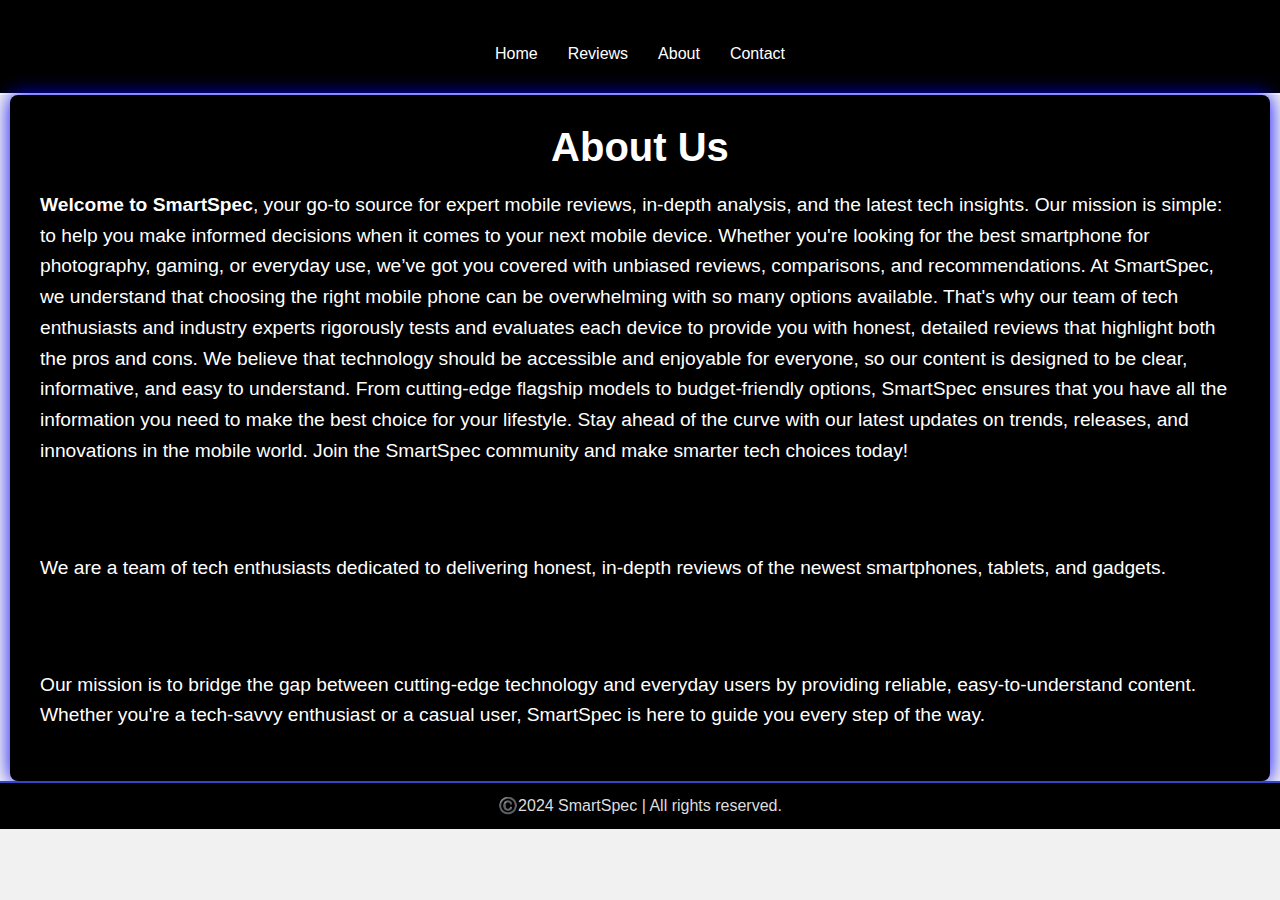
<file: aboutus.html>
<!DOCTYPE html>
<html lang="en">
<head>
    <meta charset="UTF-8">
    <meta name="viewport" content="width=device-width, initial-scale=1.0">
    <meta name="description" content="About Us - SmartSpec Mobile Reviews">
    <title>About Us | SmartSpec</title>
    <link rel="stylesheet" href="style.css">
</head>
<body>
    <header>
        <div class="menu">
            <a href="index.html">Home</a>
            <a href="review.html">Reviews</a>
            <a href="aboutus.html">About</a>
            <a href="contactus.html">Contact</a>
        </div>
    
        
    </header>

    <div id="about">
        <h2>About Us</h2>
        <p><strong>Welcome to SmartSpec</strong>, your go-to source for expert mobile reviews, in-depth analysis, and the latest tech insights. Our mission is simple: to help you make informed decisions when it comes to your next mobile device. Whether you're looking for the best smartphone for photography, gaming, or everyday use, we’ve got you covered with unbiased reviews, comparisons, and recommendations.

            At SmartSpec, we understand that choosing the right mobile phone can be overwhelming with so many options available. That's why our team of tech enthusiasts and industry experts rigorously tests and evaluates each device to provide you with honest, detailed reviews that highlight both the pros and cons.
            
            We believe that technology should be accessible and enjoyable for everyone, so our content is designed to be clear, informative, and easy to understand. From cutting-edge flagship models to budget-friendly options, SmartSpec ensures that you have all the information you need to make the best choice for your lifestyle.
            
            Stay ahead of the curve with our latest updates on trends, releases, and innovations in the mobile world. Join the SmartSpec community and make smarter tech choices today!</p>
        <h3>Who We Are:</h3>
            <p>We are a team of tech enthusiasts dedicated to delivering honest, in-depth reviews of the newest smartphones, tablets, and gadgets.</p>
        <h3>What We Do:</h3>
            <p>Our mission is to bridge the gap between cutting-edge technology and everyday users by providing reliable, easy-to-understand content. Whether you're a tech-savvy enthusiast or a casual user, SmartSpec is here to guide you every step of the way.</p>
    </div>

    <footer>
        <p>©️2024 SmartSpec | All rights reserved.</p>
    </footer>
</body>
</html>
</file>
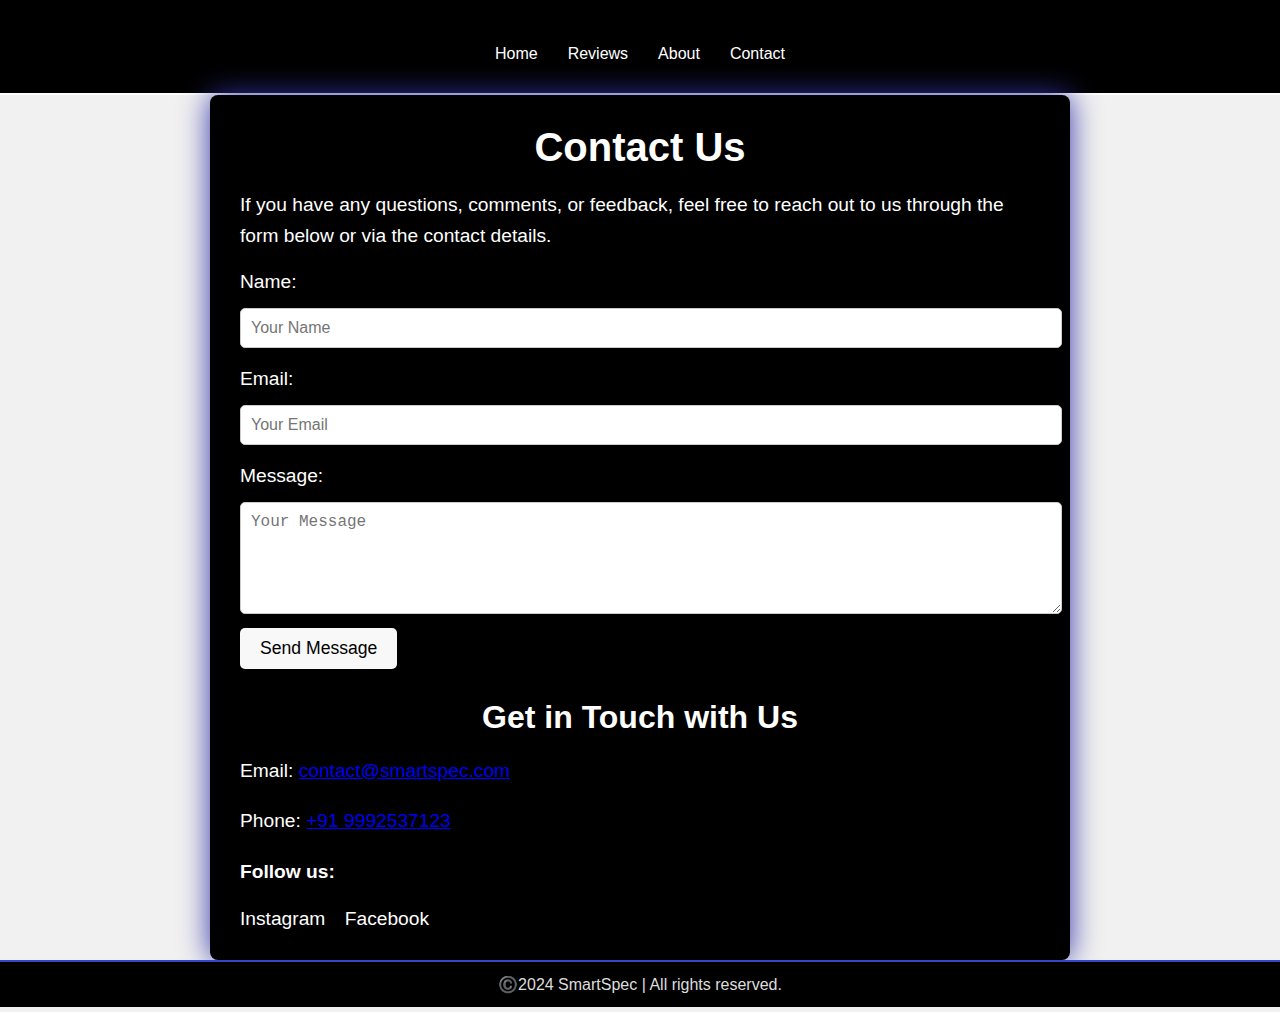
<file: contactus.html>
<!DOCTYPE html>
<html lang="en">
<head>
    <meta charset="UTF-8">
    <meta name="viewport" content="width=device-width, initial-scale=1.0">
    <meta name="description" content="Contact page for SmartSpec - Get in touch with us">
    <title>Contact Us - SmartSpec</title>
    <link rel="stylesheet" href="style.css">
</head>
<body>
    <header>
        <div class="menu">
            <a href="index.html">Home</a>
            <a href="review.html">Reviews</a>
            <a href="aboutus.html">About</a>
            <a href="contact.html">Contact</a>
        </div>
    </header>

    <main>
        <section id="contact">
            <h2>Contact Us</h2>
            <p>If you have any questions, comments, or feedback, feel free to reach out to us through the form below or via the contact details.</p>


            <form>
                <label for="name">Name:</label>
                <input type="text" id="name" name="name" required placeholder="Your Name">

                <label for="email">Email:</label>
                <input type="email" id="email" name="email" required placeholder="Your Email">

                <label for="message">Message:</label>
                <textarea id="message" name="message" rows="5" required placeholder="Your Message"></textarea>

                <button type="submit">Send Message</button>
            </form>


            <div class="contact-details">
                <h3>Get in Touch with Us</h3>
                <p>Email: <a href="mailto:contact@smartspec.com">contact@smartspec.com</a></p>
                <p>Phone: <a href="tel:+1234567890">+91 9992537123</a></p>

                <div class="social-media">
                    <p><strong>Follow us:</strong></p>
                    <a href="https://www.instagram.com" class="instagram">Instagram</a>
                    <a href="https://www.facebook.com" class="facebook">Facebook</a>
                </div>
            </div>
        </section>
    </main>

    <footer>
        <p>©️2024 SmartSpec | All rights reserved.</p>
    </footer>
</body>
</html>
</file>
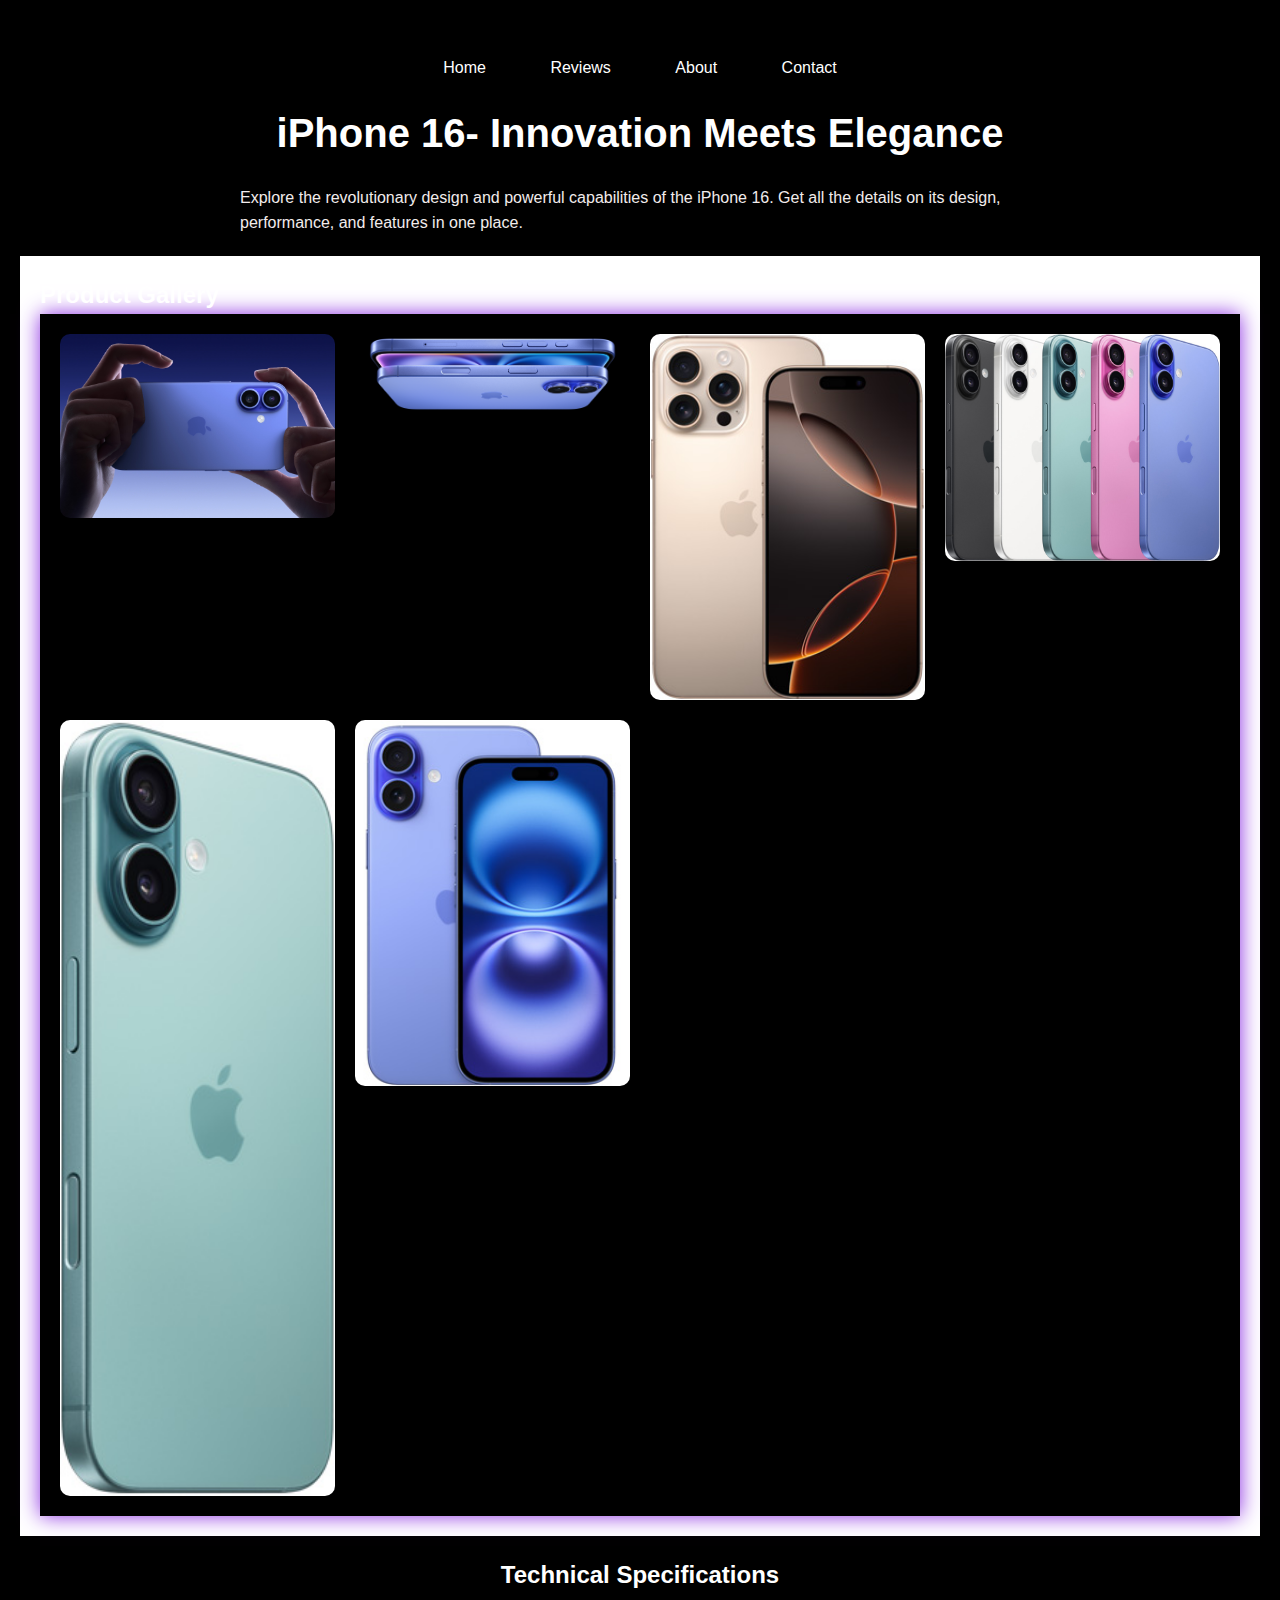
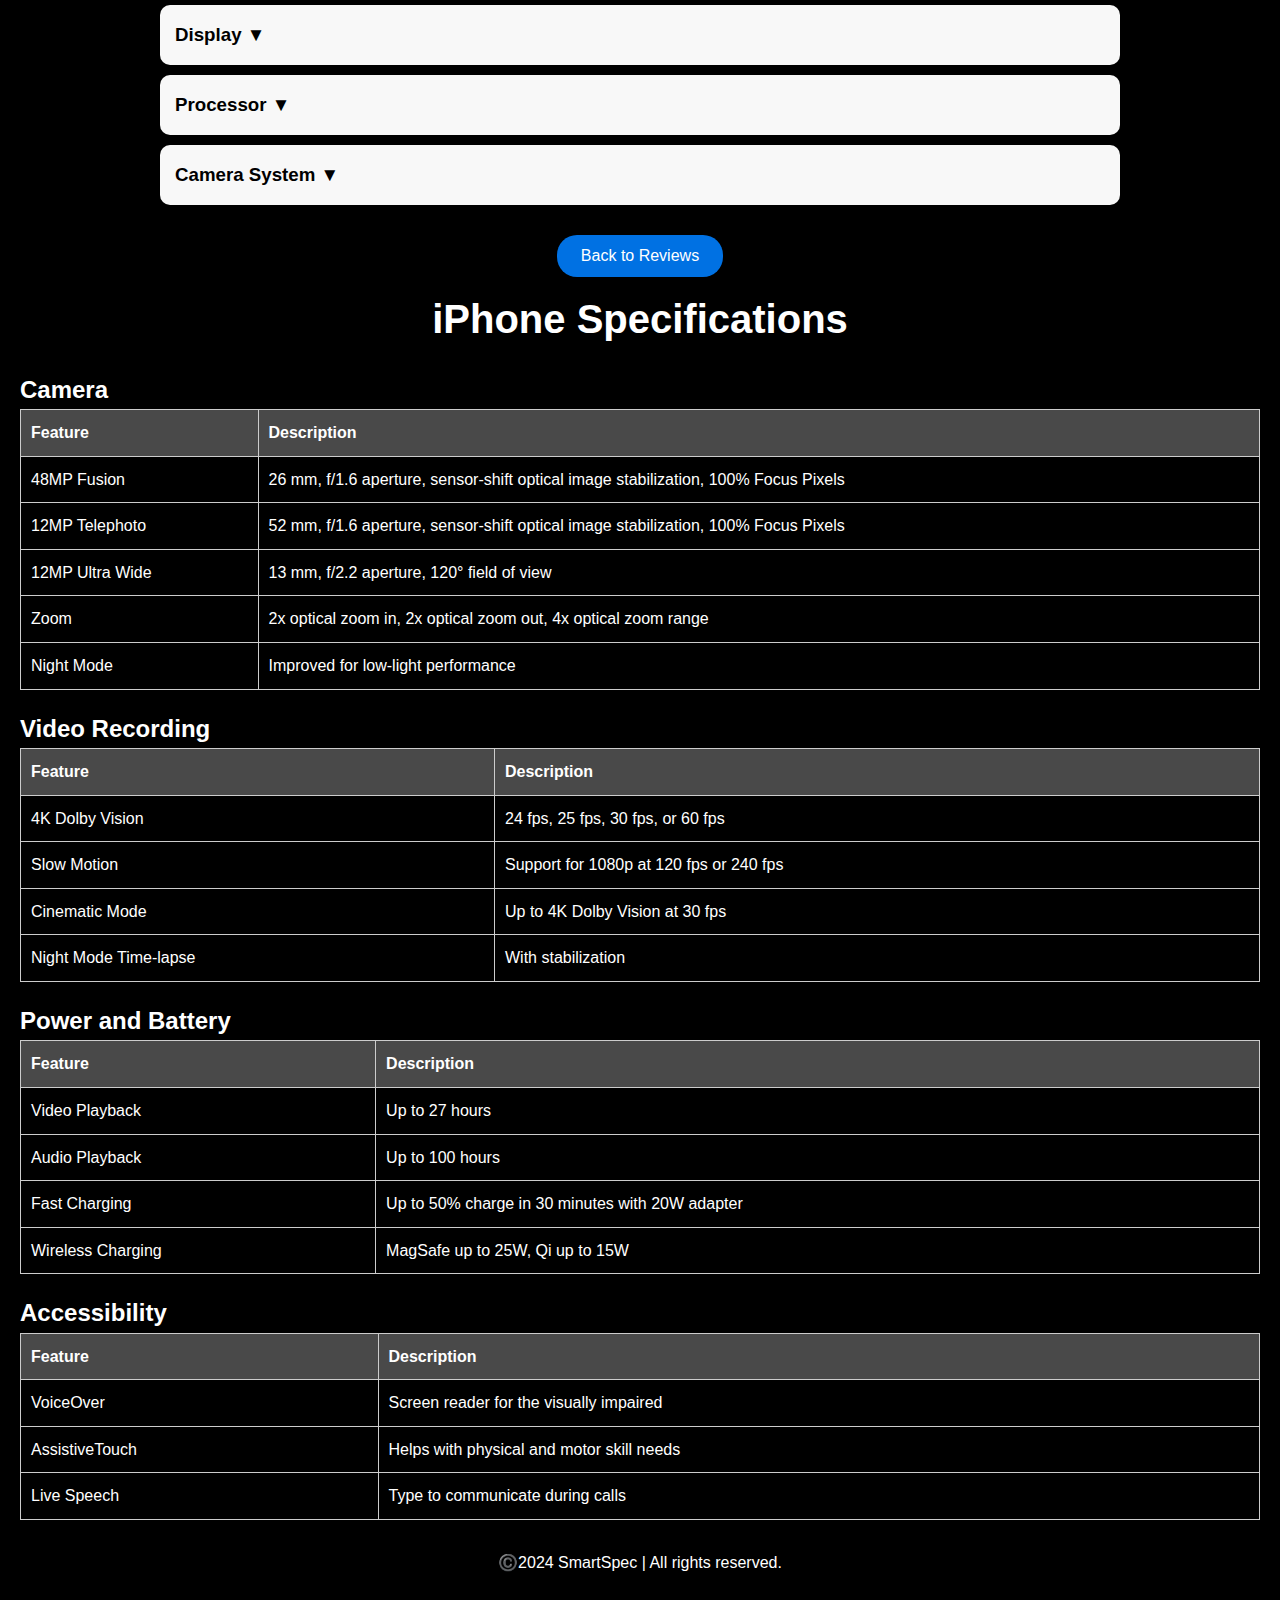
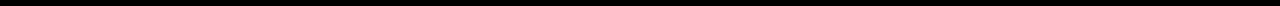
<file: iphone16.html>
<!DOCTYPE html>
<html lang="en">
<head>
    <meta charset="UTF-8">
    <meta name="viewport" content="width=device-width, initial-scale=1.0">
    <title>iPhone 16- Features & Specs</title>
    <link rel="stylesheet" href="iphone16.css">
</head>
<body>

    
    <header>
            <div class="menu">
                <a href="index.html">Home</a>
                <a href="review.html">Reviews</a>
                <a href="aboutus.html">About</a>
                <a href="contactus.html">Contact</a>
            </div>
    </header>
    <h1>iPhone 16- Innovation Meets Elegance</h1>
        <p class="intro">
            Explore the revolutionary design and powerful capabilities of the iPhone 16. 
            Get all the details on its design, performance, and features in one place.
        </p>
    
    <section class="gallery-section">
        <h2>Product Gallery</h2>
        <div class="image-gallery">
            <img src="./images/blue back look.jpg" alt="Front View" class="gallery-img">
            <img src="./images/k12345432.png" alt="Back View" class="gallery-img">
            <img src="./images/graphite.jpg" alt="Graphite" class="gallery-img">
            <img src="./images/all colcour.jpg" alt="Silver" class="gallery-img">
            <img src="./images/green.jpg" alt="Gold" class="gallery-img">
            <img src="./images/blue.jpg" alt="Deep Blue" class="gallery-img">
        </div>
    </section>

    
    <section class="specs-section">
        <h2>Technical Specifications</h2>
        
        <div class="spec-box" onclick="toggleSpec('display')">
            <h3>Display ▼</h3>
            <div id="display" class="spec-content">
                <p>6.9-inch Super Retina XDR OLED</p>
                <p>120Hz ProMotion</p>
                <p>Always-On Display</p>
                <p>2796 x 1290 resolution</p>
            </div>
        </div>

        <div class="spec-box" onclick="toggleSpec('processor')">
            <h3>Processor ▼</h3>
            <div id="processor" class="spec-content">
                <p>A18 Bionic chip with 3nm technology</p>
                <p>6-core CPU</p>
                <p>5-core GPU</p>
            </div>
        </div>

        <div class="spec-box" onclick="toggleSpec('camera')">
            <h3>Camera System ▼</h3>
            <div id="camera" class="spec-content">
                <h4>Rear Cameras:</h4>
                <ul>
                    <li>48MP main camera</li>
                    <li>12MP ultra-wide</li>
                    <li>12MP telephoto (6x optical zoom)</li>
                </ul>
                <h4>Front Camera:</h4>
                <p>12MP TrueDepth camera with autofocus</p>
            </div>
        </div>

       
    </section>

    <footer>
        <button onclick="history.back()" class="back-btn">Back to Reviews</button>
    </footer>

    <title>iPhone Specifications</title>
    <style>
        body {
            font-family: Arial, sans-serif;
            margin: 20px;
            line-height: 1.6;
        }
        table {
            width: 100%;
            border-collapse: collapse;
            margin-bottom: 20px;
        }
        th, td {
            border: 1px solid #ccc;
            padding: 10px;
            text-align: left;
        }
        th {
            background-color: #f4f4f4;
        }
        h2 {
            color: #333;
        }
    </style>
</head>
<body>
    <h1>iPhone Specifications</h1>

    <h2>Camera</h2>
    <table>
        <tr>
            <th class="colr">Feature</th>
            <th class="colr">Description</th>
        </tr>
        <tr>
            <td>48MP Fusion</td>
            <td>26 mm, f/1.6 aperture, sensor-shift optical image stabilization, 100% Focus Pixels</td>
        </tr>
        <tr>
            <td>12MP Telephoto</td>
            <td>52 mm, f/1.6 aperture, sensor-shift optical image stabilization, 100% Focus Pixels</td>
        </tr>
        <tr>
            <td>12MP Ultra Wide</td>
            <td>13 mm, f/2.2 aperture, 120° field of view</td>
        </tr>
        <tr>
            <td>Zoom</td>
            <td>2x optical zoom in, 2x optical zoom out, 4x optical zoom range</td>
        </tr>
        <tr>
            <td>Night Mode</td>
            <td>Improved for low-light performance</td>
        </tr>
    </table>

    <h2>Video Recording</h2>
    <table>
        <tr>
            <th class="colr">Feature</th>
            <th class="colr">Description</th>
        </tr>
        <tr>
            <td>4K Dolby Vision</td>
            <td>24 fps, 25 fps, 30 fps, or 60 fps</td>
        </tr>
        <tr>
            <td>Slow Motion</td>
            <td>Support for 1080p at 120 fps or 240 fps</td>
        </tr>
        <tr>
            <td>Cinematic Mode</td>
            <td>Up to 4K Dolby Vision at 30 fps</td>
        </tr>
        <tr>
            <td>Night Mode Time-lapse</td>
            <td>With stabilization</td>
        </tr>
    </table>

    <h2>Power and Battery</h2>
    <table>
        <tr>
            <th class="colr">Feature</th>
            <th class="colr">Description</th>
        </tr>
        <tr>
            <td>Video Playback</td>
            <td>Up to 27 hours</td>
        </tr>
        <tr>
            <td>Audio Playback</td>
            <td>Up to 100 hours</td>
        </tr>
        <tr>
            <td>Fast Charging</td>
            <td>Up to 50% charge in 30 minutes with 20W adapter</td>
        </tr>
        <tr>
            <td>Wireless Charging</td>
            <td>MagSafe up to 25W, Qi up to 15W</td>
        </tr>
    </table>

    <h2>Accessibility</h2>
    <table>
        <tr>
            <th class="colr">Feature</th>
            <th class="colr">Description</th>
        </tr>
        <tr>
            <td>VoiceOver</td>
            <td>Screen reader for the visually impaired</td>
        </tr>
        <tr>
            <td>AssistiveTouch</td>
            <td>Helps with physical and motor skill needs</td>
        </tr>
        <tr>
            <td>Live Speech</td>
            <td>Type to communicate during calls</td>
        </tr>
    </table>

    <footer>
        <p>©️2024 SmartSpec | All rights reserved.</p>
    </footer>

</body>
</html>
</file>
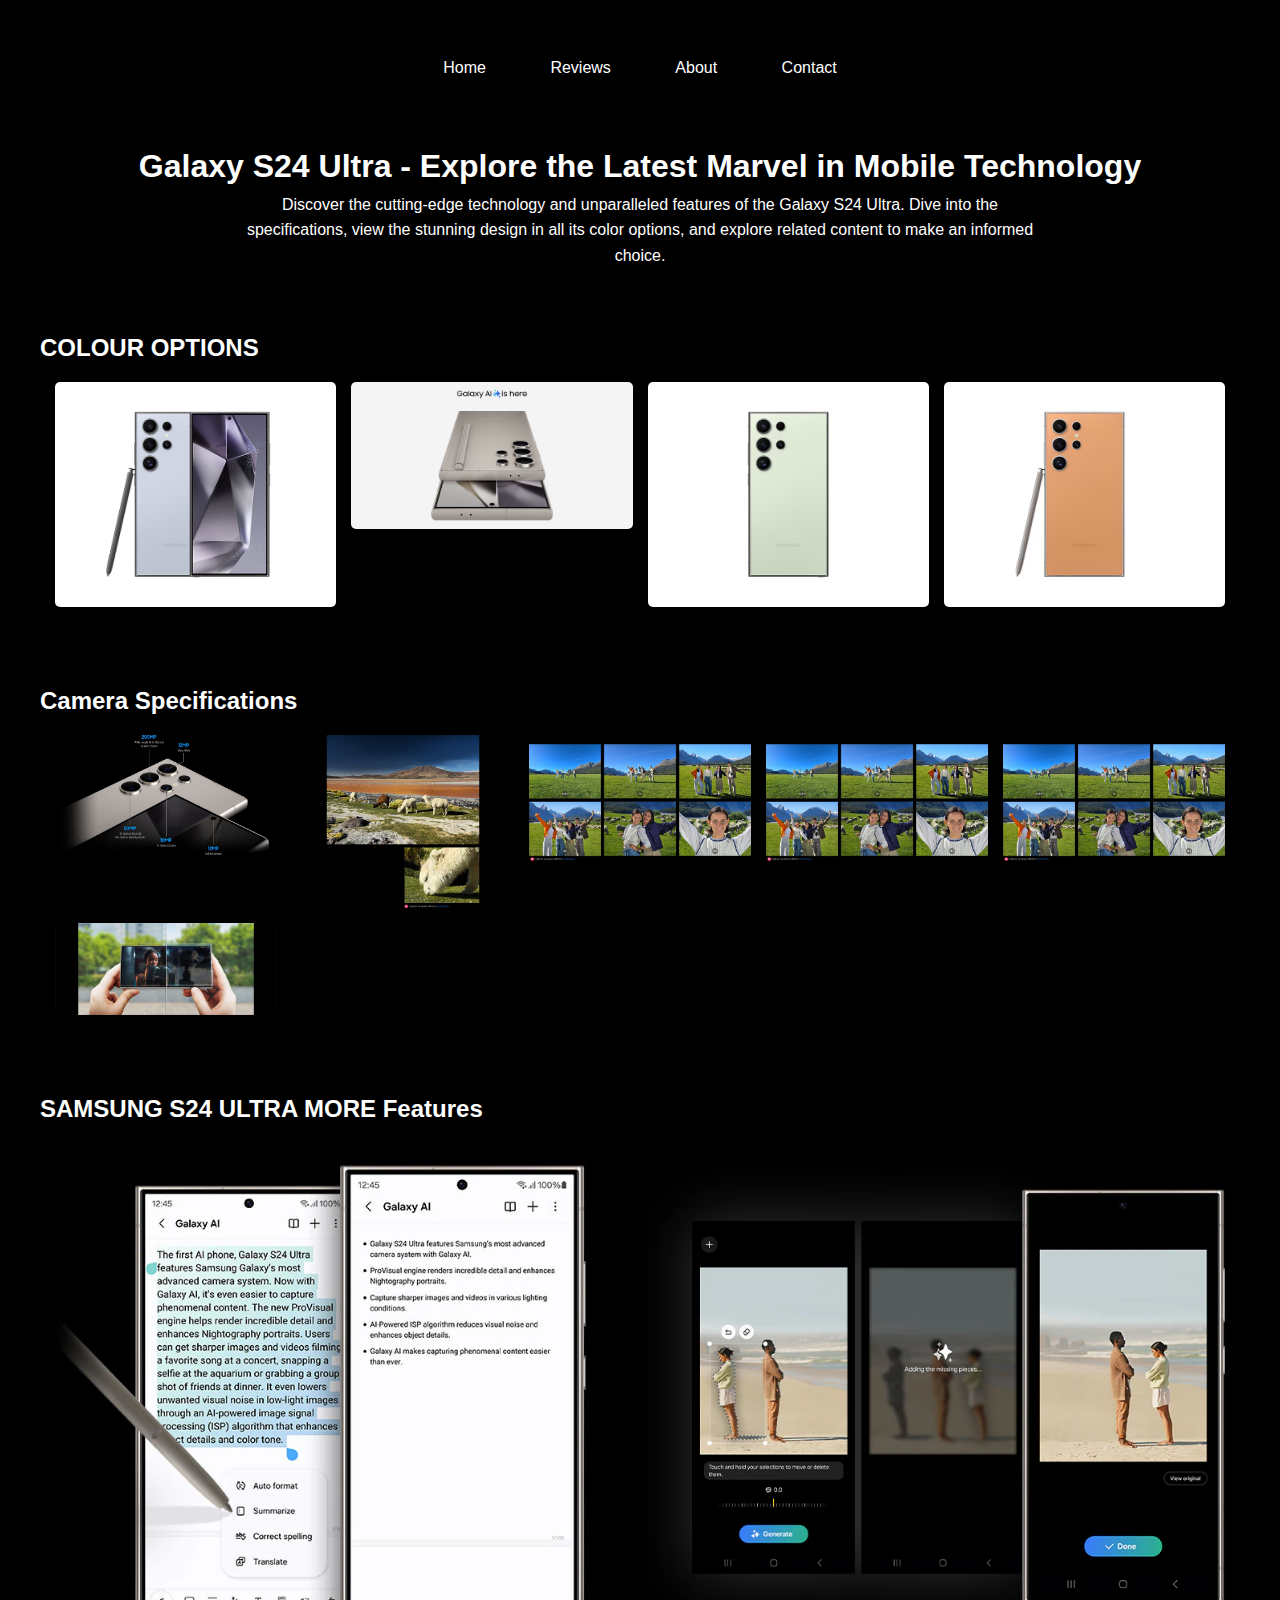
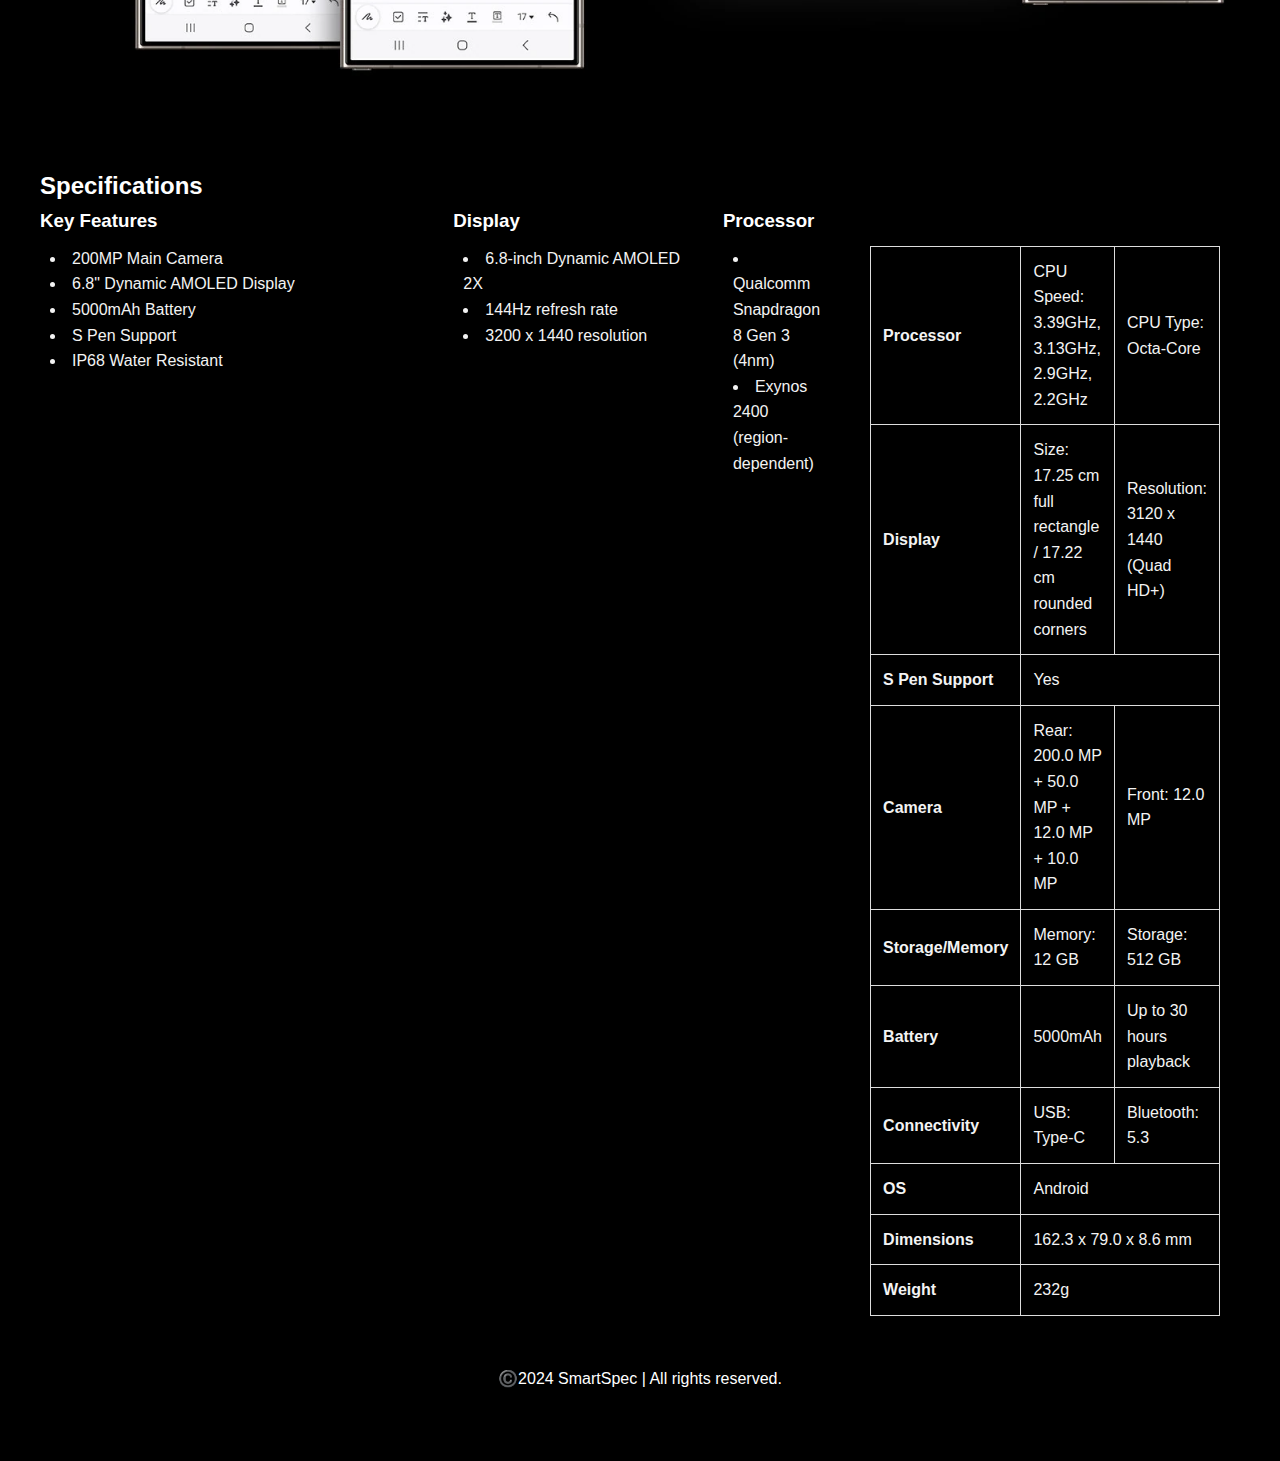
<file: s24ultra.html>
<!DOCTYPE html>
<html lang="en">
<head>
    <meta charset="UTF-8">
    <meta name="viewport" content="width=device-width, initial-scale=1.0">
    <title>Galaxy S24 Ultra - Full Specifications</title>
    <link rel="stylesheet" href="s24ultra.css">
</head>
<body>
    <header>
        <div class="menu">
            <a href="index.html">Home</a>
            <a href="review.html">Reviews</a>
            <a href="aboutus.html">About</a>
            <a href="contactus.html">Contact</a>
        </div>
    </header>


    <header>
        <h1>Galaxy S24 Ultra - Explore the Latest Marvel in Mobile Technology</h1>
        <p class="intro">Discover the cutting-edge technology and unparalleled features of the Galaxy S24 Ultra. Dive into the specifications, view the stunning design in all its color options, and explore related content to make an informed choice.</p>
    </header>

   
    <div class="image-gallery">
        <h2>COLOUR OPTIONS</h2>
        <div class="gallery">
            <img src="./images/samsung galxy utra front.avif" alt="Front View" onclick="zoomImage(this)">
            <img src="./images/samsung glXY SIDE.avif" alt="Back View" onclick="zoomImage(this)">
            <img src="./images/TITANIUM GREEN.avif" alt="Titanium Green" onclick="zoomImage(this)">
            <img src="./images/TITANIMU ORANGE .avif" alt="Titanium Orange" onclick="zoomImage(this)">
        </div>
    </div>
    <div class="image-gallery">
        <h2>Camera Specifications</h2>
        <div class="gallery">
            <img src="./images/in-feature-galaxy-s24-s928-492660-539720130.avif" alt="FITURE 1" onclick="zoomImage(this)">
            <img src="./images/in-feature-galaxy-s24-s928-492660-539720136.avif" alt="Front View" onclick="zoomImage(this)">
            <img src="./images/in-feature-galaxy-s24-s928-492660-539720139 (1).jpeg" alt="Back View" onclick="zoomImage(this)">
            <img src="./images/in-feature-galaxy-s24-s928-492660-539720139 (2).jpeg" alt="Titanium Green" onclick="zoomImage(this)">
            <img src="./images/in-feature-galaxy-s24-s928-492660-539720139.jpeg" alt="Titanium Orange" onclick="zoomImage(this)">
            <img src="./images/in-feature-galaxy-s24-s928-492660-539720196.avif" alt="FITURE 1" onclick="zoomImage(this)">
        </div>
    </div>
    <div class="image-gallery">
        <h2>SAMSUNG S24 ULTRA MORE Features</h2>
        <div class="gallery">
            <img src="./images/in-feature-galaxy-s24-s928-492660-539720114.webp" alt="Front View" onclick="zoomImage(this)">
            <img src="./images/in-feature-galaxy-s24-s928-492660-539720305.webp" alt="Titanium Green" onclick="zoomImage(this)">
        </div>
    </div>

    
    <div class="specs-container">
        <h2>Specifications</h2>
        <div class="specs-columns">
            <div class="key-features">
                <h3>Key Features</h3>
                <ul>
                    <li>200MP Main Camera</li>
                    <li>6.8" Dynamic AMOLED Display</li>
                    <li>5000mAh Battery</li>
                    <li>S Pen Support</li>
                    <li>IP68 Water Resistant</li>
                </ul>
            </div>
            <div class="specs-columns">
                <div class="key-features">
                    <h3>Display</h3>
                    <ul>
                        <li>6.8-inch Dynamic AMOLED 2X</li>
                        <li>144Hz refresh rate</li>
                        <li>3200 x 1440 resolution</li> 
                    </ul>
                </div>

                <div class="specs-columns">
                    <div class="key-features">
                        <h3>Processor</h3>
                        <ul>
                            <li>Qualcomm Snapdragon 8 Gen 3 (4nm)</li>
                            <li>Exynos 2400 (region-dependent)</li>
                        </ul>
                    </div>

                    <section class="specs-table">
                        <table>
                            <tr>
                                <th id="colr">Processor</th>
                                <td>CPU Speed: 3.39GHz, 3.13GHz, 2.9GHz, 2.2GHz</td>
                                <td>CPU Type: Octa-Core</td>
                            </tr>
                            <tr>
                                <th id="colr">Display</th>
                                <td id="colr">Size: 17.25 cm full rectangle / 17.22 cm rounded corners</td>
                                <td id="colr">Resolution: 3120 x 1440 (Quad HD+)</td>
                            </tr>
                            <tr>
                                <th id="colr">S Pen Support</th>
                                <td id="colr" colspan="2">Yes</td>
                            </tr>
                            <tr>
                                <th id="colr">Camera</th>
                                <td id="colr">Rear: 200.0 MP + 50.0 MP + 12.0 MP + 10.0 MP</td>
                                <td id="colr">Front: 12.0 MP</td>
                            </tr>
                            <tr>
                                <th id="colr">Storage/Memory</th>
                                <td id="colr">Memory: 12 GB</td>
                                <td id="colr">Storage: 512 GB</td>
                            </tr>
                            <tr>
                                <th id="colr">Battery</th>
                                <td id="colr">5000mAh</td>
                                <td id="colr">Up to 30 hours playback</td>
                            </tr>
                            <tr>
                                <th id="colr">Connectivity</th>
                                <td id="colr">USB: Type-C</td>
                                <td id="colr">Bluetooth: 5.3</td>
                            </tr>
                            <tr>
                                <th id="colr">OS</th>
                                <td id="colr" colspan="2">Android</td>
                            </tr>
                            <tr>
                                <th id="colr">Dimensions</th>
                                <td id="colr" colspan="2">162.3 x 79.0 x 8.6 mm</td>
                            </tr>
                            <tr>
                                <th id="colr">Weight</th>
                                <td id="colr" colspan="2">232g</td>
                            </tr>
                        </table>
                    </section>
                                    
                
                
            </div>
        </div>
    </div>
    <footer>
        <p>©️2024 SmartSpec | All rights reserved.</p>
    </footer>
  
</body>
</html>
</file>
<file: style.css>
body, html {
    margin: 0;
    padding: 0;
    font-family: Arial, sans-serif;
    background-color: #f1f1f1;
    color: #333; 
}

h1, h2, h3 {
    margin: 0;
    padding: 0;
    font-family: Impact, Haettenschweiler, 'Arial Narrow Bold', sans-serif;
    color: #fff; 
    text-align: center;
}

p {
    color: #ddd; 
    line-height: 1.6;
}


header {
    background-color: #000;
    color: white;
    padding: 20px;
    text-align: center;
    border-bottom: 2px solid #fff; 
}

header .logo {
    position: relative;
    height: 80vh;
    text-align: center;
    overflow: hidden;
}

header .logo h1 {
    position: relative;
    z-index: 2;
    font-size: 8rem; 
    text-shadow: 0px 0px 20px rgb(199, 77, 25);
    margin: 0;
    line-height: 80vh;
    font-weight: bold;
}

#background-video {
    position: absolute;
    top: 0;
    left: 0;
    width: 100%;
    height: 100%;
    object-fit: cover;
    z-index: 1;
}

header .menu {
    margin-top: 15px;
    z-index: 3;
    position: relative;
}

header .menu a {
    color: white;
    text-decoration: none;
    padding: 10px 20px;
    margin: 0 10px;
    border-radius: 5px;
    transition: background-color 0.3s ease;
}

header .menu a:hover {
    background-color: #3445c5;
}


#home {
    font-size: 30px;
    font-family: Impact, Haettenschweiler, 'Arial Narrow Bold', sans-serif;
    padding: 20px;
    text-align: center;
    border: 2px solid #3445c5; 
    background-color: #000; 
    color: #fff;
    text-shadow: 0px 0px 5px #3445c5;
}

#content {
    margin: 20px auto;
    padding: 20px;
    max-width: 1200px;
    background-color: #000;
    border-radius: 8px;
    box-shadow: 0 4px 20px rgba(0, 0, 0, 0.5);
    color: #ddd; 
}

#content h2 {
    margin-bottom: 20px;
    font-size: 36px;
    color: #fff; 
    text-shadow: 0px 0px 10px #3445c5;
}

#content ul {
    list-style: disc;
    margin: 20px;
    padding-left: 40px;
}

#content ul li {
    margin-bottom: 10px;
    line-height: 1.8;
}

footer {
    background-color: #000;
    color: #ccc; 
    text-align: center;
    padding: 15px 0;
    border-top: 2px solid #3445c5;
    font-size: 14px;
}

footer p {
    margin: 0;
}

#Welcome {
    font-size: 50px;
    font-weight: bold;
    text-shadow: 0px 0px 3px red;
    color: #fff;
}


#contact {
    box-shadow: 0px 0px 10px #3445c5;
    padding: 20px;
}

.contact-details h3 {
    margin-top: 10px;
}

.instagram, .facebook {
    color: white;
    transition: color 0.3s ease;
}

.instagram:hover, .facebook:hover {
    color: #3445c5;
}

#reviews {
    background-color: #000;
    padding: 20px;
    margin: 20px 0;
    text-align: center;
}

#reviews h2 {
    font-size: 2rem;
    color: white;
    margin-bottom: 20px;
}

.review {
    background-color: #000000;
    margin-bottom: 30px;
    padding: 15px;
    border-radius: 8px;
    box-shadow: 0 2px 10px rgba(0, 0, 0, 0.3);
}

.review h3 {
    font-size: 1.5rem;
    color: #fff;
    margin-bottom: 10px;
}

.review p {
    font-size: 1rem;
    color: #ccc;
    line-height: 1.5;
}

.review a {
    display: inline-block;
    margin-top: 10px;
    color: #3445c5;
    text-decoration: none;
    font-weight: bold;
}

.review a:hover {
    text-decoration: underline;
}

.video-wrapper {
    margin: 20px 0;
    
}

.review video {
    width: 100%;
    max-width: 800px;
    height: auto;
    border-radius: 8px;
    box-shadow: 0 2px 10px rgba(0, 0, 0, 0.1);
}


footer {
    background-color: #000;
    color: white;
    text-align: center;
    padding: 10px 0;
    position: relative;
    bottom: 0;
    width: 100%;
}

footer p {
    margin: 0;
    font-size: 1rem;
}

#reviewbody {
    background-color: black;
}

#about {
    padding: 30px;
    max-width: 1200px;
    margin: 0 auto;
    background-color: rgb(0, 0, 0);
    border-radius: 8px;
    box-shadow: 0px 0px 20px blue;
}

#about h2 {
    font-size: 2.5rem;
    color: #ffffff;
    margin-bottom: 20px;
}

#about p {
    font-size: 1.2rem;
    color: #ffffff;
    line-height: 1.6;
    margin-bottom: 20px;
}

#about p strong {
    font-weight: bold;
    color: #ffffff;
}

#about h3 {
    font-size: 2rem;
    color: #000000;
    margin-top: 30px;
    margin-bottom: 10px;
}
 
#contact {
    padding: 30px;
    max-width: 800px;
    margin: 0 auto;
    background-color: rgb(0, 0, 0);
    border-radius: 8px;
    box-shadow: 0px 0px 30px rgb(51, 51, 169);
}

#contact h2 {
    font-size: 2.5rem;
    color: #ffffff;
    margin-bottom: 20px;
}

#contact p {
    font-size: 1.2rem;
    color: #ffffff;
    line-height: 1.6;
    margin-bottom: 20px;
}

form label {
    display: block;
    margin: 10px 0 5px;
    font-size: 1.2rem;
    color: #ffffff;
}

form input, form textarea {
    width: 100%;
    padding: 10px;
    margin: 10px 0;
    border: 1px solid #ccc;
    border-radius: 5px;
    font-size: 1rem;
    color: #000000;
}

form button {
    padding: 10px 20px;
    background-color: #f8f8f8;
    color: rgb(0, 0, 0);
    border: none;
    border-radius: 5px;
    font-size: 1.1rem;
}

form button:hover {
    background-color: #e41b1b;
}

.contact-details {
    margin-top: 30px;
}

.contact-details h3 {
    font-size: 2rem;
    color: #ffffff;
}

.contact-details p {
    font-size: 1.2rem;
    color: #000000;
}

.social-media a {
    font-size: 1.2rem;
    color: #ffffff;
    margin-right: 15px;
    text-decoration: none;
}

.social-media a:hover {
    color: #db1c1c;
}
#content {
    box-shadow: 0px 0px 50px rgb(36, 36, 180);
}
#home {
    border: 2px solid black;
}

#background-video {
    position: absolute;
    top: 0;
    left: 0;
    width: 100%;
    height: 100%;
    object-fit: cover;
    z-index: 1;
}

@media (max-width: 768px) {
    header .logo {
        height: 60vh;
    }

    header .logo h1 {
        font-size: 5rem;
        line-height: 60vh;
    }
}

@media (max-width: 480px) {
    header .logo {
        height: 50vh;
    }

    header .logo h1 {
        font-size: 3rem;
        line-height: 50vh;
    }

    #background-video {
        object-fit: cover;
        display: none;
    }
}

header .menu {
    display: flex;
    flex-wrap: wrap;
    justify-content: center;
}

header .menu a {
    margin: 5px;
    font-size: 1rem;
    padding: 5px 10px;
}
</file>
<file: iphone16.css>
* {
    margin: 0;
    padding: 0;
    box-sizing: border-box;
}

body {
    font-family: -apple-system, BlinkMacSystemFont, sans-serif;
    line-height: 1.6;
    color: #ffffff;
    background-color: #000000;
}


header {
    text-align: center;
    padding: 40px 20px;
    background-color: rgb(234, 232, 232);
}

h1 {
    font-size: 2.5em;
    margin-bottom: 20px;
}

.intro {
    max-width: 800px;
    margin: 0 auto;
    color: #f2ecec;
}

.gallery-section {
    padding: 20px;
    background: white;
    margin: 20px 0;
}

.image-gallery {
    display: grid;
    grid-template-columns: repeat(auto-fit, minmax(250px, 1fr));
    gap: 20px;
    padding: 20px;
}

.gallery-img {
    width: 100%;
    height: auto;
    border-radius: 10px;
    cursor: pointer;
    transition: transform 0.3s;
}

.gallery-img:hover {
    transform: scale(1.05);
}


.specs-section {
    max-width: 1000px;
    margin: 20px auto;
    padding: 0 20px;
}

.spec-box {
    background: white;
    margin: 10px 0;
    border-radius: 10px;
    overflow: hidden;
}

.spec-box h3 {
    padding: 15px;
    background: #f8f8f8;
    cursor: pointer;
}

.spec-content {
    padding: 20px;
    display: none;
}

.spec-content ul {
    list-style-position: inside;
    margin: 10px 0;
}

.video-section {
    padding: 20px;
    background: white;
    margin: 20px 0;
}

.video-container {
    position: relative;
    padding-bottom: 56.25%;
    height: 0;
    overflow: hidden;
}

.video-container iframe {
    position: absolute;
    top: 0;
    left: 0;
    width: 100%;
    height: 100%;
}

footer {
    text-align: center;
    padding: 40px 20px;
}

.back-btn {
    padding: 12px 24px;
    background: #0071e3;
    color: white;
    border: none;
    border-radius: 20px;
    cursor: pointer;
    font-size: 16px;
}

.back-btn:hover {
    background: #0077ed;
}


@media (max-width: 768px) {
    h1 {
        font-size: 2em;
    }
    
    .image-gallery {
        grid-template-columns: repeat(auto-fit, minmax(150px, 1fr));
    }
}


header {
    background-color: #000000;
    color: white;
    padding: 20px;
    text-align: center;

}

header .logo {
    position: relative;
    height: 90vh;
    text-align: center;
    overflow: hidden;
}

header .logo h1 {
    position: relative;
    z-index: 2;
    font-size: 10rem;
    text-shadow: 0px 0px 20px rgb(199, 77, 25);
    margin: 0;
    line-height: 90vh;
    color: #fff;
    font-weight: bold;
}

header .menu {
    margin-top: 15px;
    z-index: 3;
    position: relative;
}

header .menu a {
    color: white;
    text-decoration: none;
    padding: 10px 20px;
    margin: 0 10px;
    border-radius: 5px;

}

header .menu a:hover {
    background-color: #3445c5;
}
footer {
    background-color: #000000;
    color: white;
    text-align: center;
    padding: 10px 0;
    position: relative;
    bottom: 0;
    width: 100%;
}
h1 {
    text-align: center;
}
.specs-section h2 {
    color: white;
    text-align: center;
}
.image-gallery {
    color: black;
}
.spec-box {
    color: black;
}
.colr {
    background-color: rgb(73, 73, 73);
}
body h2 {
    color: white;
}
.image-gallery {
    background-color: black;
    box-shadow: 0px 0px 20px blueviolet;
}
</file>
<file: s24ultra.css>
* {
    margin: 0;
    padding: 0;
    box-sizing: border-box;
}

body {
    font-family: Arial, sans-serif;
    line-height: 1.6;
    padding: 20px;
    background-color: rgb(0, 0, 0);
}


header {
    text-align: center;
    padding: 20px;
    background-color: rgb(0, 0, 0);
    margin-bottom: 20px;
    border-radius: 8px;
}

h1 {
    color: #ededed;
    margin-bottom: 15px;
}

.intro {
    color: #ffffff;
    max-width: 800px;
    margin: 0 auto;
}


.image-gallery {
    background: rgb(0, 0, 0);
    padding: 20px;
    border-radius: 8px;
    margin-bottom: 20px;
    color: white;
}

.gallery {
    display: grid;
    grid-template-columns: repeat(auto-fit, minmax(200px, 1fr));
    gap: 15px;
    padding: 15px;
}

.gallery img {
    width: 100%;
    height: auto;
    border-radius: 5px;
    cursor: pointer;
    transition: transform 0.3s;
}

.gallery img:hover {
    transform: scale(1.05);
}


.specs-container {
    background: rgb(0, 0, 0);
    padding: 20px;
    border-radius: 8px;
    margin-bottom: 20px;
    color: white;
}

.specs-columns {
    display: grid;
    grid-template-columns: 1fr 2fr;
    gap: 20px;
    color: rgb(243, 243, 243);
}

.key-features ul {
    list-style-position: inside;
    padding: 10px;
}

.spec-item {
    margin-bottom: 15px;
}

.spec-item h3 {
    background: #f8f8f8;
    padding: 10px;
    cursor: pointer;
    border-radius: 5px;
}

.spec-details {
    padding: 10px;
    display: none;
}


.video-container {
    position: relative;
    padding-bottom: 56.25%;
    height: 0;
    overflow: hidden;
}

.video-container iframe {
    position: absolute;
    top: 0;
    left: 0;
    width: 100%;
    height: 100%;
}


footer {
    text-align: center;
    padding: 20px;
}

button {
    padding: 10px 20px;
    background: #007bff;
    color: white;
    border: none;
    border-radius: 5px;
    cursor: pointer;
}

button:hover {
    background: #0056b3;
}


@media (max-width: 768px) {
    .specs-columns {
        grid-template-columns: 1fr;
    }
    
    .gallery {
        grid-template-columns: repeat(auto-fit, minmax(150px, 1fr));
    }
}

.specs-table {
    max-width: 900px;
    margin: 20px auto;
    background: #fff;
    padding: 20px;
    border-radius: 8px;
    box-shadow: 0 2px 5px rgba(0, 0, 0, 0.1);
}

table {
    width: 100%;
    border-collapse: collapse;
}

th, td {
    border: 1px solid #ddd;
    padding: 12px;
    text-align: left;
}

th {
    background-color: #f8f8f8;
    font-weight: bold;
}

tr:nth-child(even) {
    background-color: #f9f9f9;
}

tr:hover {
    background-color: #f1f1f1;
}


h1, h2, h3 {
    margin: 0;
    padding: 0;
    font-family: Impact, Haettenschweiler, 'Arial Narrow Bold', sans-serif;
    color: white;
}

p {
    color: white;
}

header {
    background-color: #000000;
    color: white;
    padding: 20px;
    text-align: center;

}

header .logo {
    position: relative;
    height: 90vh;
    text-align: center;
    overflow: hidden;
}

header .logo h1 {
    position: relative;
    z-index: 2;
    font-size: 10rem;
    text-shadow: 0px 0px 20px rgb(199, 77, 25);
    margin: 0;
    line-height: 90vh;
    color: #fff;
    font-weight: bold;
}

header .menu {
    margin-top: 15px;
    z-index: 3;
    position: relative;
}

header .menu a {
    color: white;
    text-decoration: none;
    padding: 10px 20px;
    margin: 0 10px;
    border-radius: 5px;

}

header .menu a:hover {
    background-color: #3445c5;
}
footer {
    background-color: #000000;
    color: white;
    text-align: center;
    padding: 10px 0;
    position: relative;
    bottom: 0;
    width: 100%;
}
.specs-table {
    background-color: black;
}
#colr {
    background-color: black;
}
</file>
